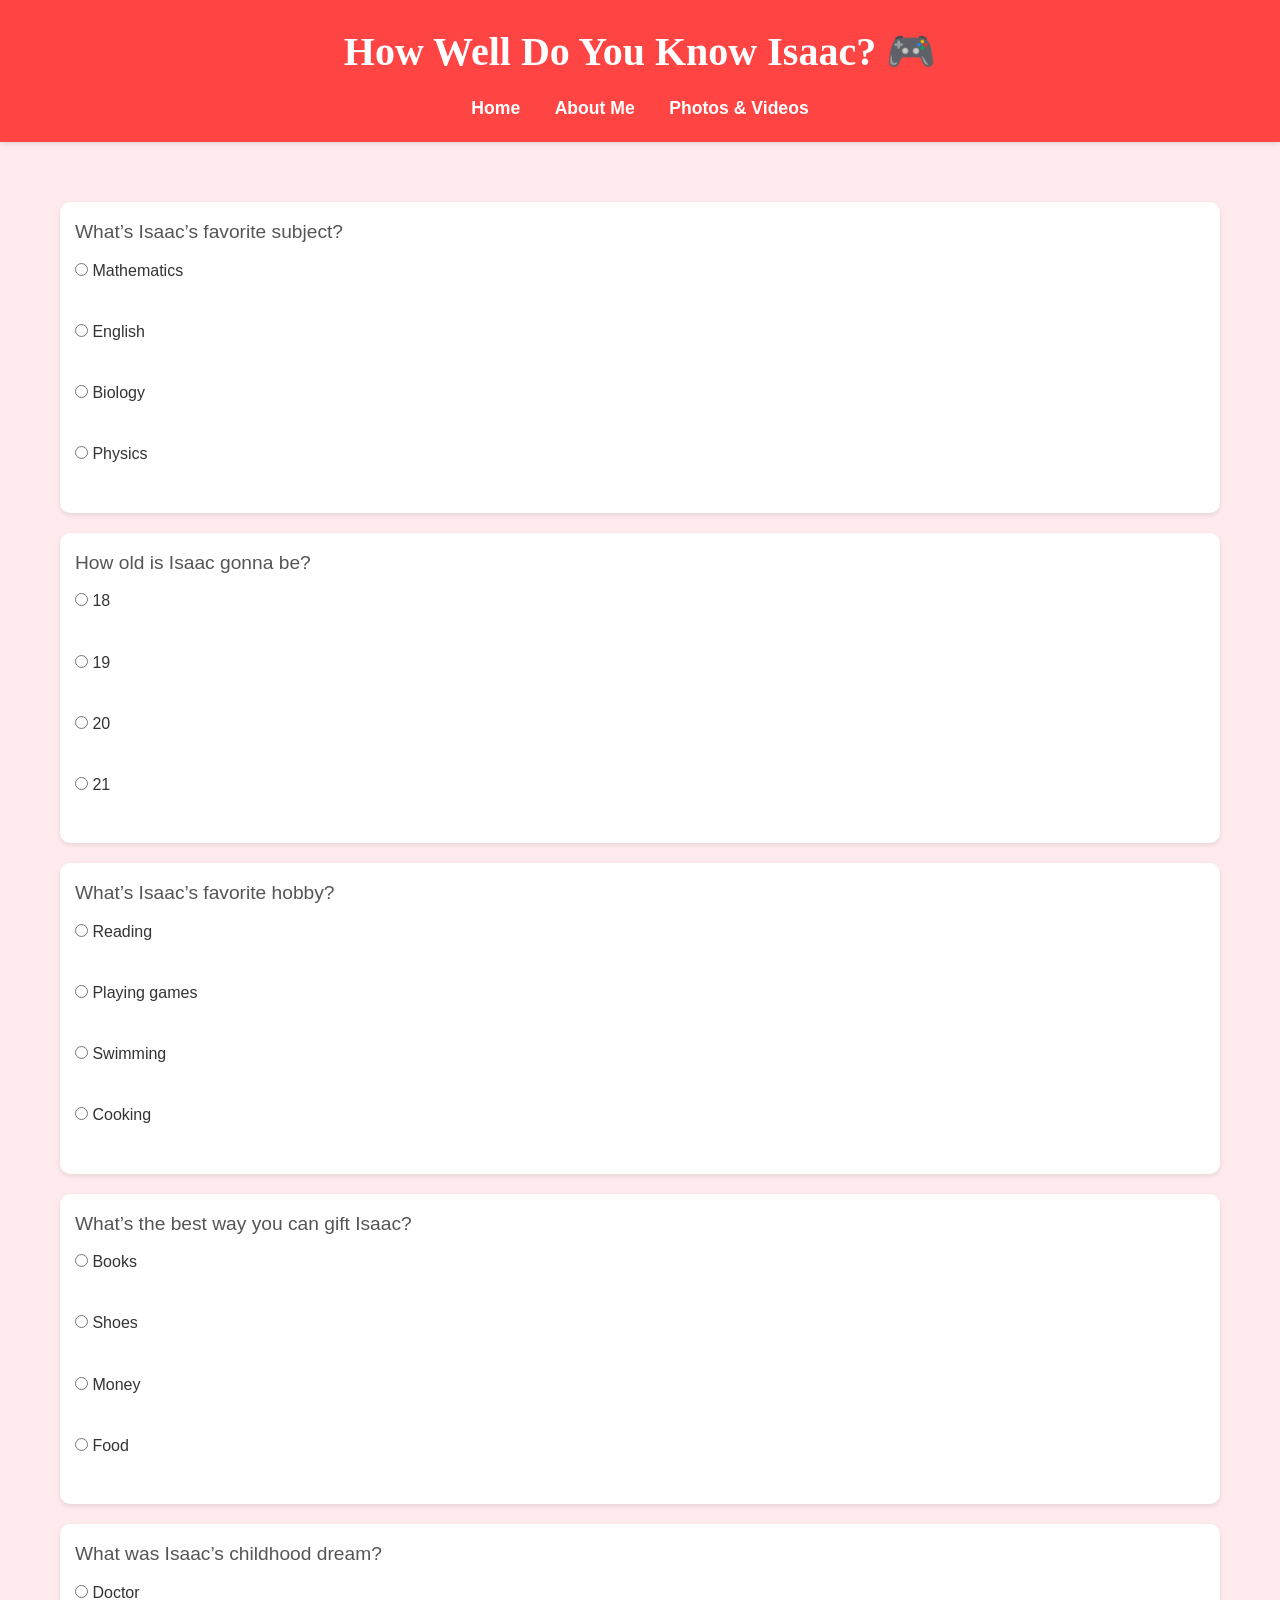
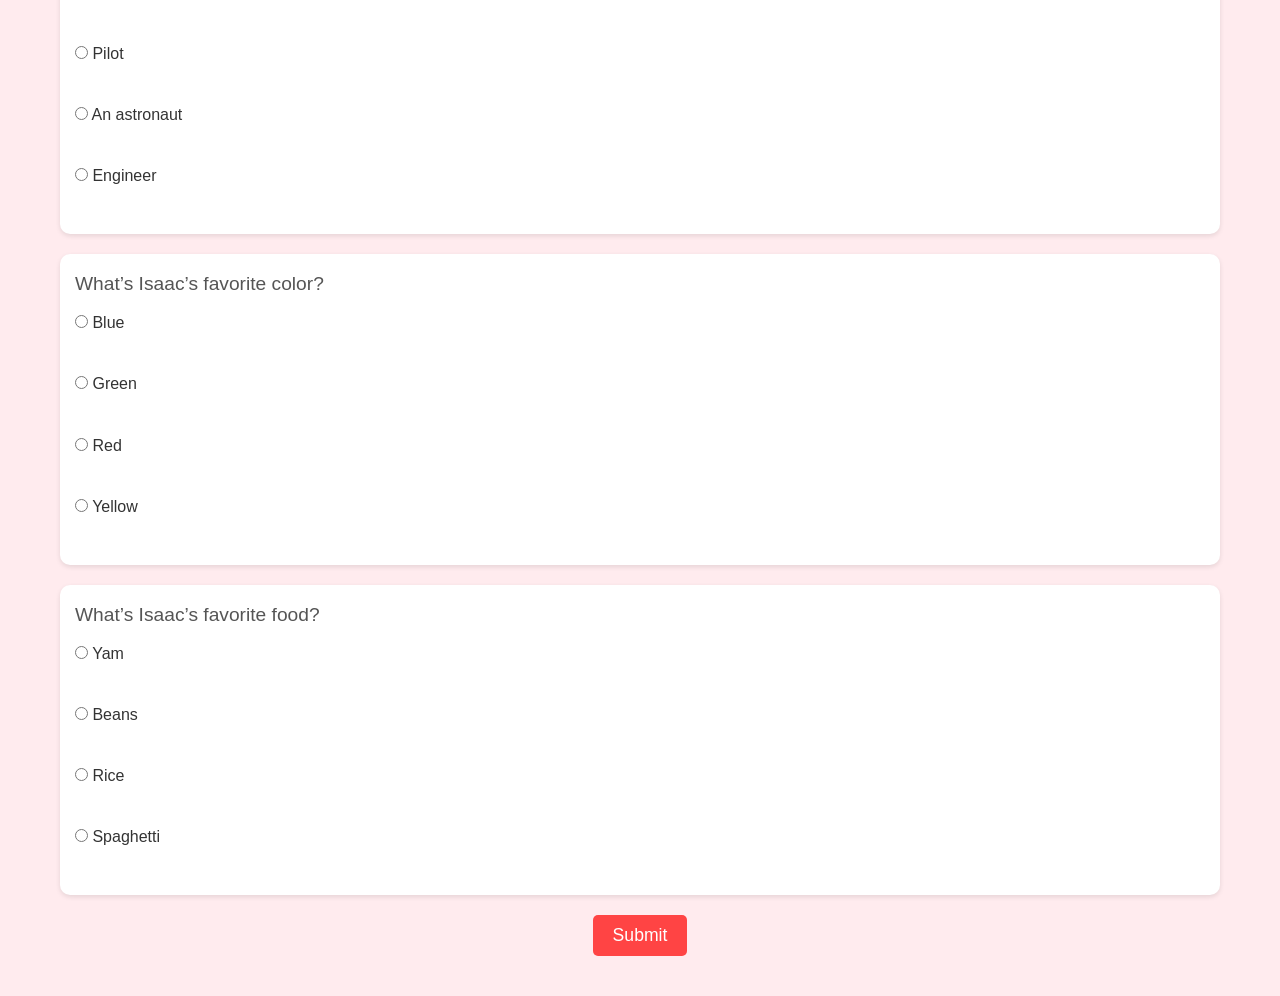
<file: game.html>
<!DOCTYPE html>
<html lang="en">
<head>
    <meta charset="UTF-8">
    <meta name="viewport" content="width=device-width, initial-scale=1.0">
    <title>Quiz</title>
    <link rel="stylesheet" href="styles.css">
</head>
<body>
    <header>
        <h1>How Well Do You Know Isaac? 🎮</h1>
        <nav>
            <a href="home.html">Home</a>
            <a href="about.html">About Me</a>
            <a href="gallery.html">Photos & Videos</a>
        </nav>
    </header>

    <main>
        <div id="quiz-container"></div>
        <button id="submit-button">Submit</button>
        <div id="quiz-result"></div>
        
        <script src="script.js"></script> <!-- Make sure this is at the end -->
    </main>

</body>
</html>
</file>
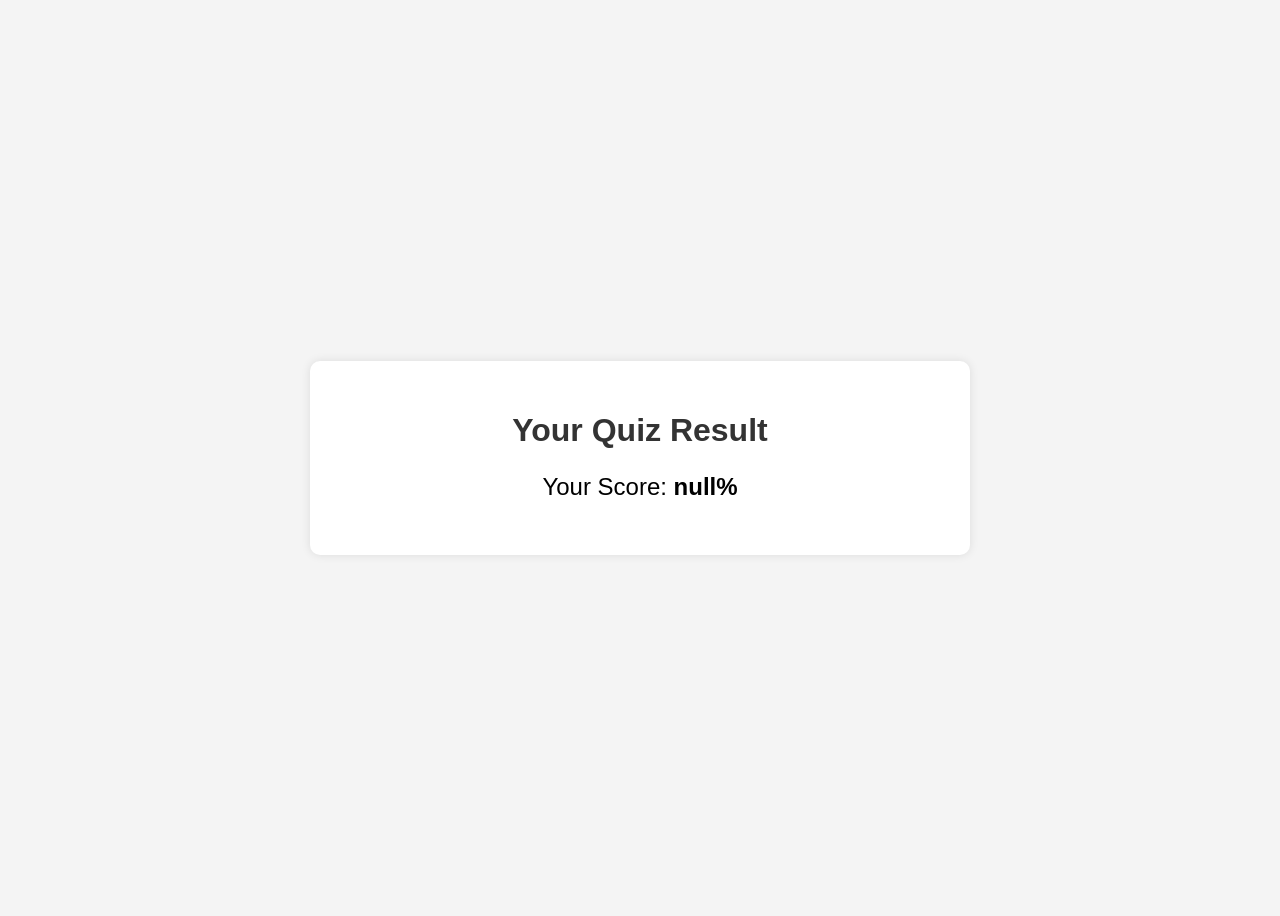
<file: result.html>
<!DOCTYPE html>
<html lang="en">
<head>
    <meta charset="UTF-8">
    <meta name="viewport" content="width=device-width, initial-scale=1.0">
    <title>Quiz Results</title>
    <style>
        body {
            font-family: Arial, sans-serif;
            display: flex;
            justify-content: center;
            align-items: center;
            height: 100vh;
            background-color: #f4f4f4;
            text-align: center;
        }
        .result-container {
            background: white;
            padding: 30px;
            border-radius: 10px;
            box-shadow: 0px 0px 10px rgba(0, 0, 0, 0.1);
            max-width: 600px;
            width: 90%;
        }
        h1 {
            color: #333;
            font-size: 2rem;
        }
        p {
            font-size: 1.5rem;
        }
    </style>
</head>
<body>
    <div class="result-container">
        <h1>Your Quiz Result</h1>
        <p id="score"></p>
        <p id="message"></p>
    </div>

    <script>
        // Get score and message from URL parameters
        const urlParams = new URLSearchParams(window.location.search);
        const score = urlParams.get('score');
        const message = urlParams.get('message');

        // Display the results
        document.getElementById("score").innerHTML = `Your Score: <strong>${score}%</strong>`;
        document.getElementById("message").textContent = message;
    </script>
</body>
</html>
</file>
<file: styles.css>
/* Reset default styles for consistency */
* {
    margin: 0;
    padding: 0;
    box-sizing: border-box;
}

body {
    font-family: 'Open Sans', sans-serif; /* Clean, readable font for body */
    text-align: center;
    background-color: #ffebee; /* Light pink background for a festive feel */
    color: #333;
    line-height: 1.6;
}

/* Header styling */
header {
    background-color: #ff4444; /* Bright red for Isaac’s favorite color */
    padding: 20px 0;
    color: white;
    box-shadow: 0 2px 5px rgba(0, 0, 0, 0.1);
}

header h1 {
    font-family: 'Pacifico', cursive; /* Playful, cool font for headings */
    font-size: 2.5rem;
    margin-bottom: 10px;
}

nav {
    margin-top: 10px;
}

nav a {
    margin: 0 15px;
    text-decoration: none;
    color: white;
    font-weight: bold;
    font-size: 1.1rem;
    transition: color 0.3s ease; /* Smooth hover effect */
}

nav a:hover {
    color: #ffeb3b; /* Bright yellow for hover effect */
}

/* Main content styling */
main {
    padding: 40px 20px;
    max-width: 1200px;
    margin: 0 auto;
}

h2, h3 {
    font-family: 'Pacifico', cursive;
    color: #ff4444; /* Red for headings to match Isaac’s favorite color */
    margin-bottom: 20px;
    font-size: 2rem;
}

p {
    font-size: 1.1rem;
    margin-bottom: 20px;
    color: #555;
}

/* Gallery styling */
.gallery {
    display: flex;
    flex-wrap: wrap;
    justify-content: center;
    gap: 15px;
    margin-bottom: 30px;
}

.gallery img {
    width: 200px;
    height: 200px;
    object-fit: cover; /* Ensures images fit nicely without distortion */
    border-radius: 10px; /* Rounded corners for a modern look */
    box-shadow: 0 2px 5px rgba(0, 0, 0, 0.1); /* Subtle shadow for depth */
    transition: transform 0.3s ease; /* Animation for hover */
}

.gallery img:hover {
    transform: scale(1.1); /* Slightly enlarge images on hover */
}

/* Video styling */
video {
    max-width: 100%;
    border-radius: 10px;
    box-shadow: 0 2px 5px rgba(0, 0, 0, 0.1);
    margin-bottom: 20px;
}

/* Quiz styling */
.quiz-question {
    margin: 20px 0;
    padding: 15px;
    background-color: #fff;
    border-radius: 10px;
    box-shadow: 0 2px 5px rgba(0, 0, 0, 0.1);
    text-align: left;
}

.quiz-question p {
    font-size: 1.2rem;
    margin-bottom: 10px;
}

.quiz-question label {
    display: block;
    margin: 5px 0;
    font-size: 1rem;
}

#submit-button {
    background-color: #ff4444; /* Red button */
    color: white;
    border: none;
    padding: 10px 20px;
    font-size: 1.1rem;
    border-radius: 5px;
    cursor: pointer;
    transition: background-color 0.3s ease;
}

#submit-button:hover {
    background-color: #d32f2f; /* Darker red on hover */
}

/* Result page styling */
.result-container {
    background: white;
    padding: 30px;
    border-radius: 10px;
    box-shadow: 0 2px 5px rgba(0, 0, 0, 0.1);
    max-width: 600px;
    width: 90%;
    margin: 0 auto;
}

.result-container h1 {
    color: #ff4444;
    font-family: 'Pacifico', cursive;
    font-size: 2.5rem;
}

.result-container p {
    font-size: 1.5rem;
    margin-top: 10px;
}

/* Responsive design */
@media (max-width: 768px) {
    header h1 {
        font-size: 2rem;
    }

    nav a {
        margin: 0 10px;
        font-size: 1rem;
    }

    .gallery img {
        width: 150px;
        height: 150px;
    }

    video {
        width: 100%;
    }
}

/* Add Google Fonts */
@import url('https://fonts.googleapis.com/css2?family=Pacifico&family=Open+Sans&display=swap');
</file>
